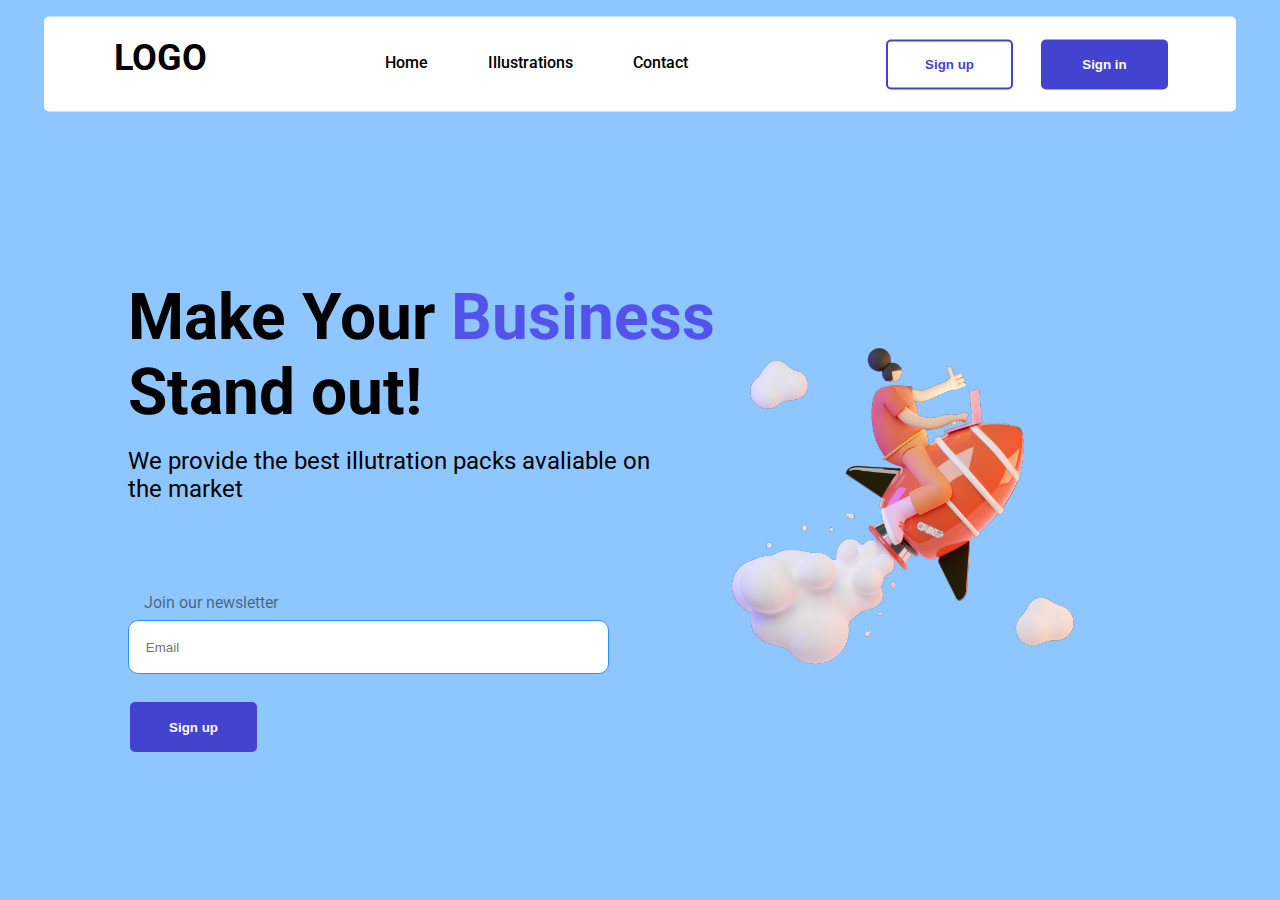
<file: bfdLabs/index.html>
<!DOCTYPE html>
<html lang="ru">
 
<head>
    <meta charset="UTF-8">
    <meta name="viewport" content="width=device-width, initial-scale=1, shrink-to-fit=no">
    <title>Landing</title>
    <link rel="stylesheet" href="./style.css">
</head>
 
<body>
    <header class="header">
        <div class="container">
            <div class="nav">
                <h2><a class="logo" href="">LOGO</a></h2>
                <ul class="menu">
                    <li><a href="">Home</a></li>
                    <li><a href="">Illustrations</a></li>
                    <li><a href="">Contact</a></li>
                </ul>
                <button class="sign_up"><h4>Sign up</h4></button>
                <button class="sign_in_up"><h4>Sign in</h4></button>
                <button class="open_menu">
                    <img class="img_open_menu" src="./menu.svg" alt="menu">
                </button>
            </div>
        </div>
    </header>

    <section class="about">
        <div class="container_about">
            <h1 class="label">Make Your <font color="#5352ed">Business</font><br> Stand out!</h1>
            <h3 class="text">We provide the best illutration packs avaliable on<br>the market</h3>
            <h4 class="text_join">Join our newsletter</h4>
 
            <form action="join">
                <input type="email" class="email" id="" placeholder="    Email"><br>
                <input type="submit" class="sign_up_join" value="Sign up">
            </form>

            <img class="img" src="./1.png" alt="people">
        </div>
        
    </section>
    
    <script src="https://code.jquery.com/jquery-3.6.3.slim.min.js"></script>
    <script src="./script.js"></script>
</body>
</html>
</file>
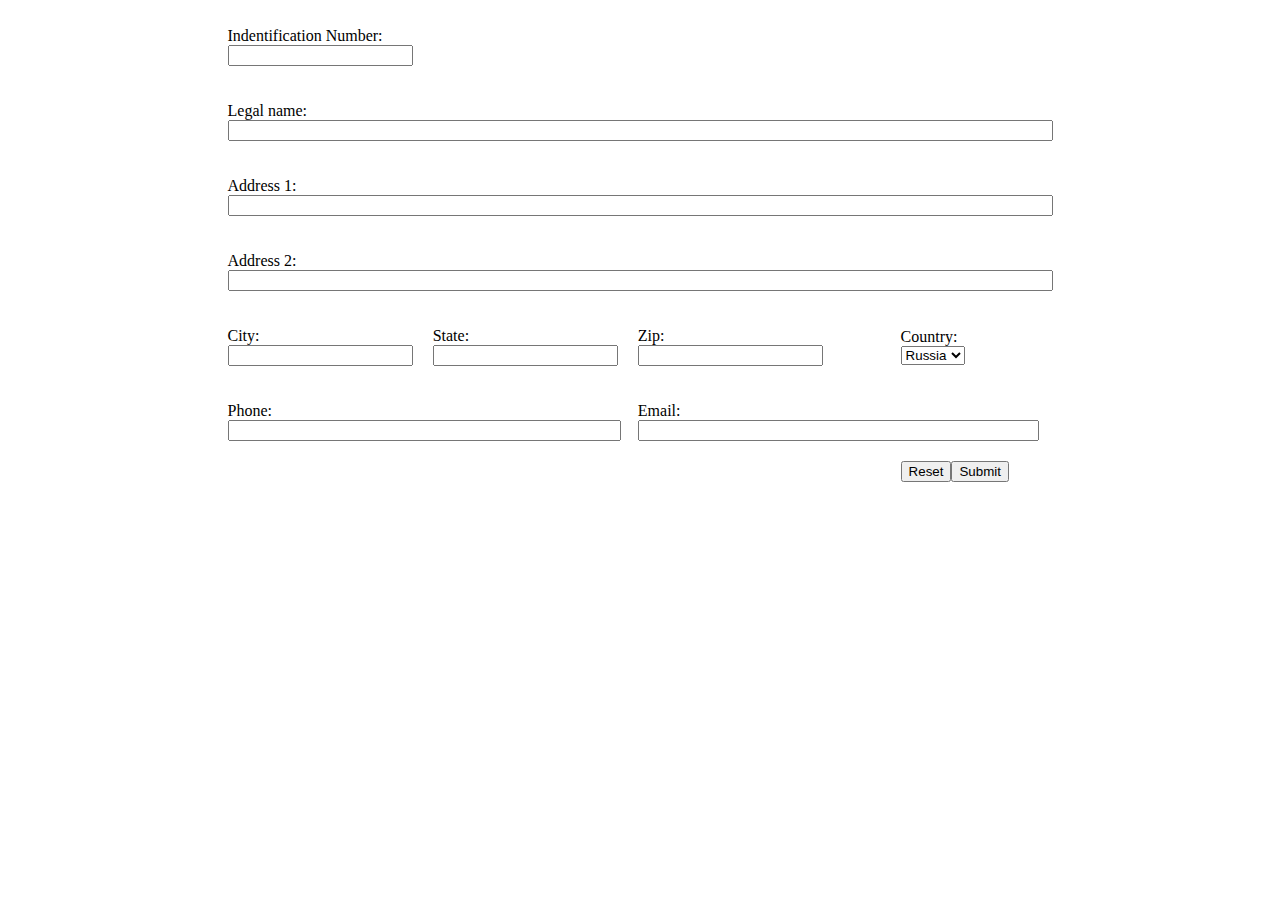
<file: bfdLabs/lab2_form.html>
<!DOCTYPE html>
<html lang="ru">
<head>
    <meta charset="utf-8">
    <title>Форма регистрации</title>
</head>

<body>
    <table width="40" align="center">
        <form>
            <tr>
                <td colspan="2"><p><label for="ID"></label>Indentification Number:<br><input type="text"></p></td>
            <td colspan="2"></td>
            </tr>
            <tr>
                <td colspan="4"><p><label for="Legal_name"></label>Legal name:<br><input type="text" size="100"></p></td>
            </tr>
            <tr>
                <td colspan="4"><p><label for="Address_1"></label>Address 1:<br><input type="text" size="100"></p></td>
            </tr>
            <tr>
                <td colspan="4"><p><label for="Address_2"></label>Address 2:<br><input type="text" size="100"></p></td>
            </tr>
            <tr>
                <td><p><label for="City"></label>City:<br><input type="text"></p></td>
                <td><p><label for="State"></label>State:<br><input type="text"></p></td>
                <td><p><label for="Zip"></label>Zip:<br><input type="text"></p></td>
                <td><p><label for="Country"></label>Country:<br>
                    <select>
                        <option value="Russia">Russia</option>
                        <option value="Poland">Poland</option>
                    </select></p></td>
            </tr>
            <tr>
                <td colspan="2"><p><label for="Phone"></label>Phone:<br><input type="text" size="46"></p></td>
                <td colspan="2"><p><label for="Email"></label>Email:<br><input type="text" size="47"></p></td>
            </tr>
            <tr>
                <td></td>
                <td></td>
                <td></td>
                <td><input type="Reset" value="Reset"><input type="Submit" value="Submit"></td>
            </tr>
        </form>
    </table>
</body>
</html>
</file>
<file: bfdLabs/style.css>
@import url('https://fonts.googleapis.com/css2?family=Roboto:wght@400;500;700&display=swap');

body{
    padding: 0;
    margin: 0;
    font-family: 'Roboto';
    background-color: rgba(30, 144, 255, 0.5);
    font-size: 16px;
}

h1, h2, h3, h4, h5, h6{
    padding: 0;
    margin: 0;
}

ul, li{
    display: block;
    margin-bottom: 10px;
}

.container{
    width: 1170px;
    margin: 0 auto;
}
.nav{
    position: absolute;
    display: flex;
    background-color: white;
    border-radius: 5px;
    left: 50%;
    margin-right: -50%;
    transform: translate(-50%, -50%);
    width: 80%;
    margin-top: 5%;
    padding: 20px;
}
.header a{
    color: black;
}
.menu{
    display: flex;
    margin-left: auto;
    font-weight: 500;
}
.menu li{
    margin-right: 60px;
}
.menu li a{
    text-decoration: none;
    font-size: 16px;
}
.logo{
    font-size: 36px;
    text-decoration: none;
    margin-left: 50px;
    text-transform: uppercase;
}
.sign_up{
    width: 127px;
    height: 50px;
    border: 2px solid #4443D0;
    font-weight: 700;
    background-color: white;
    color: #4443D0;
    cursor: pointer;
    border-radius: 5px;
    margin: auto 0 auto auto;
}
.sign_in_up{
    width: 127px;
    height: 50px;
    border: 2px solid #4443D0;
    background-color: #4443D0;
    color: white;
    cursor: pointer;
    border-radius: 5px;
    margin: auto 48px auto 28px;
}
.container_about{
    position: absolute;
    margin: 280px 0 0 10%;
}
.label{
    font-size: 64px;
}
.text{
    font-size: 24px;
    font-weight: 400;
    margin-top: 17px;
}
.text_join{
    font-size: 16px;
    font-weight: 400;
    color: rgba(0, 0, 0, 0.5);
    margin: 90px 0 0.5em 1em;
}
.email{
    width: 475px;
    height: 50px;
    left: 122px;
    top: 713px;
    background: #FFFFFF;
    border: 1px solid #2A92F9;
    border-radius: 10px;
}
.sign_up_join{
    width: 127px;
    height: 50px;
    border: 2px solid #4443D0;
    background-color: #4443D0;
    color: white;
    cursor: pointer;
    border-radius: 5px;
    margin: 28px 0 0 2px;
    font-weight: 700;
}
.img{
    position: absolute;
    margin-top: -95%;
    margin-left: 115%;
}
.open_menu{
    background: none;
    border: none;
    background: transparent;
    display: none;
}
.open_menu:focus{
    outline: none;
}
.header .show-menu{
    display: block;
    position: absolute;
    background: rgba(0, 0, 0, 0.3);
    width: 30%;
    margin-top: -6%;
    right: 25%;

}
.header.show-menu li{
    margin-bottom: 20px;
}

@media screen and (max-width: 1600px){
    .container{
        width: 1160px;
    }
    .img{
        height: 70%;
        margin-top: -70%;
        margin-left: 100%;
    }
    .nav{
        width: 90%;
        left: 50%;
        margin-right: -50%;
        transform: translate(-50%, -50%);
    }
}
@media screen and (max-width: 1200px){
    .container{
        width: 1140px;
    }
    .img{
        height: 70%;
        margin-top: -70%;
        margin-left: 100%;
    }
}
@media screen and (max-width: 1199px){
    .container{
        width: 960px;
    }
    .container_about{
        margin-top: 18%;
    }
    .nav{
        margin-top: 7%;
        width: 85%;
    }
    .img{
        height: 70%;
        margin-top: -80%;
        margin-left: 120%;
    }
    .label{
        font-size: 45px;
    }
    .text{
        font-size: 20px;
    }
    .email{
        margin-top: 0%;
        width: 350px;
    }
    .text_join{
        margin-top: 10%;
    }
}
@media screen and (max-width: 991px){
    .container{
        width: 720px;
    }
    .nav{
        margin-top: 8%;
        width: 90%;
    }
    .logo{
        margin-left: 10px;
    }
    .sign_in_up{
        margin: auto 10px auto 28px;
    }
    .label{
        font-size: 35px;
    }
    .text{
        font-size: 16px;
    }
    .container_about{
        margin: 150px 0 0 5%;
    }
    .img{
        margin-top: -85%;
        margin-left: 120%;
    }
}
@media screen and (max-width: 767px){
    .container{
        width: 540px;
    }
    .label{
        font-size: 36px;
    }
    .text{
        font-size: 20px;
    }
    .text_join{
        font-size: 14px;
        margin-top: 400px;
    }
    .email{
        width: 270px;
    }
    .logo{
        font-size: 30px;
        vertical-align: -10px;
    }
    .nav{
        margin-top: 10%;
        width: 85%;
    }
    .img{
        height: 350px;
        margin-top: -120%;
        margin-left: 20%;
    }
    .open_menu{
        display: block;
        margin-left: auto;
    }
    .sign_up{
        display: none;
    }
    .sign_in_up{
        display: none;
    }
    .menu{
        display: none;
    }
    .img_open_menu{
        height: 40px;
    }
}
@media screen and (max-width: 575px){
    .container{
        width: 100%;
        padding: 0 15px;
    }
    .nav{
        width: 80%;
        margin-top: 15%;
        left: 50%;
        margin-right: -50%;
        transform: translate(-50%, -50%);
    }
    .img{
        height: 300px;
        margin-top: -120%;
        margin-left: 2%;
    }
}
@media screen and (max-width: 390px){
    .container{
        width: 100%;
        padding: 0 15px;
    }
    .nav{
        width: 80%;
        margin-top: 15%;
        left: 50%;
        margin-right: -50%;
        transform: translate(-50%, -50%);
    }
    .img{
        height: 300px;
        margin-top: -140%;
        margin-left: 0%;
    }
}
</file>
